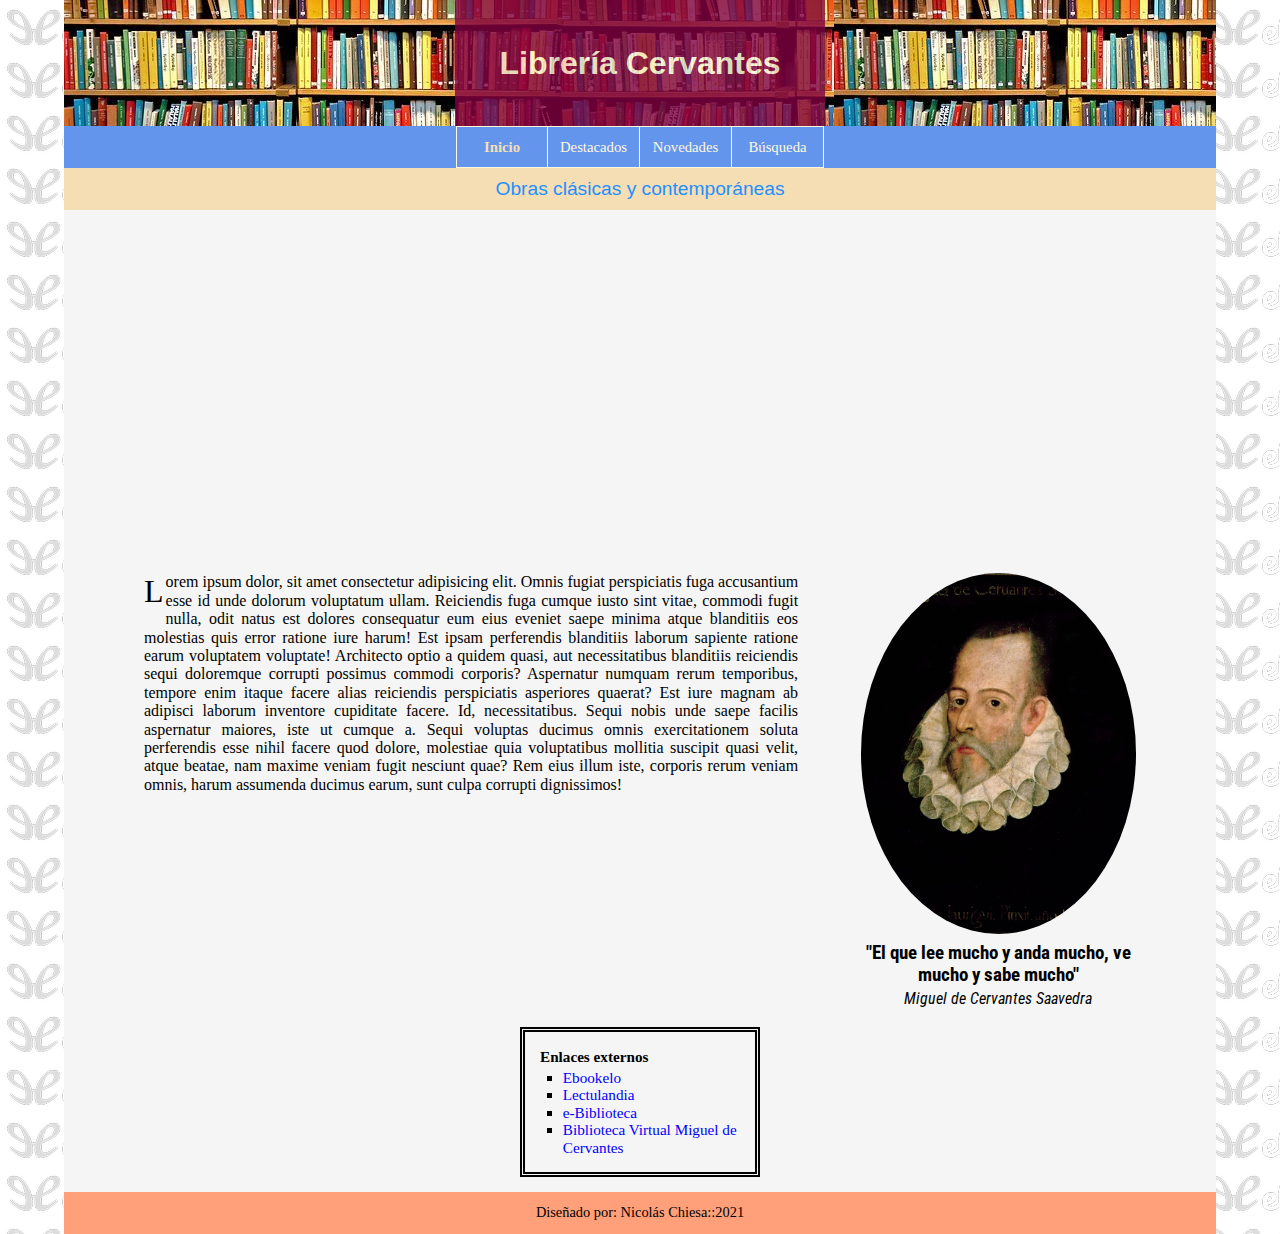
<file: index.html>
<!DOCTYPE html>
<html lang="en">
<head>
    <meta charset="UTF-8">
    <meta http-equiv="X-UA-Compatible" content="IE=edge">
    <meta name="viewport" content="width=device-width, initial-scale=1.0">
    <link rel="stylesheet" href="css/normalize.css">
    <link rel="stylesheet" href="css/style.css">
    <title>Librería Cervantes</title>
</head>
<body>
    <header>
        <h1>Librería Cervantes</h1>
    </header>

    <nav>
        <ul>
            <li><a class="actual" href="index.html">Inicio</a></li>
            <li><a href="destacados.html">Destacados</a></li>
            <li><a href="novedades.html">Novedades</a></li>
            <li><a href="busqueda.html">Búsqueda</a></li>
        </ul>
    </nav>

    <main id="home">
        <h2 class="texto-alineado">Obras clásicas y contemporáneas</h2>

        <div class="iframe"><iframe width="560" height="315" src="https://www.youtube.com/embed/CndQ-CxwnNY" title="YouTube video player" frameborder="0" allow="accelerometer; autoplay; clipboard-write; encrypted-media; gyroscope; picture-in-picture" allowfullscreen></iframe></div>

        <div class="left">
            <p>
                Lorem ipsum dolor, sit amet consectetur adipisicing elit. Omnis fugiat perspiciatis fuga accusantium esse id unde dolorum voluptatum ullam. Reiciendis fuga cumque iusto sint vitae, commodi fugit nulla, odit natus est dolores consequatur eum eius eveniet saepe minima atque blanditiis eos molestias quis error ratione iure harum! Est ipsam perferendis blanditiis laborum sapiente ratione earum voluptatem voluptate! Architecto optio a quidem quasi, aut necessitatibus blanditiis reiciendis sequi doloremque corrupti possimus commodi corporis? Aspernatur numquam rerum temporibus, tempore enim itaque facere alias reiciendis perspiciatis asperiores quaerat? Est iure magnam ab adipisci laborum inventore cupiditate facere. Id, necessitatibus. Sequi nobis unde saepe facilis aspernatur maiores, iste ut cumque a. Sequi voluptas ducimus omnis exercitationem soluta perferendis esse nihil facere quod dolore, molestiae quia voluptatibus mollitia suscipit quasi velit, atque beatae, nam maxime veniam fugit nesciunt quae? Rem eius illum iste, corporis rerum veniam omnis, harum assumenda ducimus earum, sunt culpa corrupti dignissimos!
            </p>
        </div>

        <div class="right">
            <figure>
                <img src="img/cervantes.jpg" alt="columna de libros">
                <figcaption>
                    <strong>"El que lee mucho y anda mucho, ve mucho y sabe mucho"</strong>
                    <em>Miguel de Cervantes Saavedra</em>
                </figcaption>
            </figure>
        </div>


    </main>

    <aside class="sitios-externos">
        <strong>Enlaces externos</strong>
        <ul>
            <li><a href="https://www.ebookelo.com/" target="_blank">Ebookelo</a></li>
            <li><a href="https://lectulandia.to/" target="_blank">Lectulandia</a></li>
            <li><a href="https://ebiblioteca.org/" target="_blank">e-Biblioteca</a></li>
            <li><a href="http://www.cervantesvirtual.com/" target="_blank">Biblioteca Virtual Miguel de Cervantes</a></li>
        </ul>
    </aside>

    <footer class="texto-alineado">Diseñado por: Nicolás Chiesa::2021</footer>
</body>
</html>
</file>
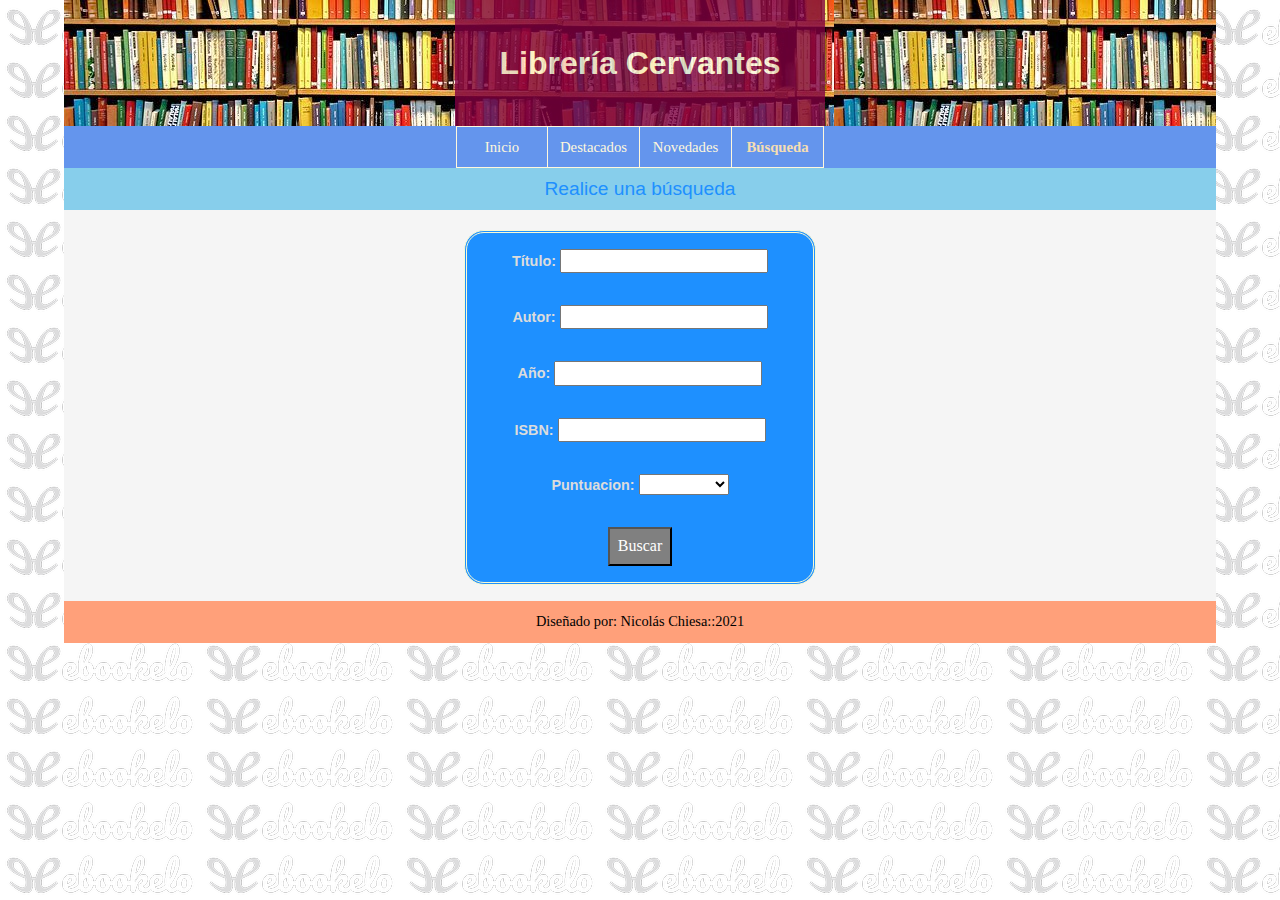
<file: busqueda.html>
<!DOCTYPE html>
<html lang="en">
<head>
    <meta charset="UTF-8">
    <meta http-equiv="X-UA-Compatible" content="IE=edge">
    <meta name="viewport" content="width=device-width, initial-scale=1.0">
    <link rel="stylesheet" href="css/normalize.css">
    <link rel="stylesheet" href="css/style.css">
    <title>Librería Cervantes</title>
</head>
<body>
    <header>
        <h1>Librería Cervantes</h1>
    </header>

    <nav>
        <ul>
            <li><a href="index.html">Inicio</a></li>
            <li><a href="destacados.html">Destacados</a></li>
            <li><a href="novedades.html">Novedades</a></li>
            <li><a class="actual" href="busqueda.html">Búsqueda</a></li>
        </ul>
    </nav>

    <main id="search">
        <h2 class="texto-alineado">Realice una búsqueda</h2>
        <form action=""></form>

        <form action="" id="search-form">
            <p>
                <label for="search-form__titulo">Título: </label>
                <input type="text" id="search-form__titulo">
            </p>

            <p>
                <label for="search-form__autor">Autor: </label>
                <input type="text" id="search-form__autor">
            </p>

            <p>
                <label for="search-form__fecha">Año: </label>
                <input type="number" id="search-form__fecha" max="2021">
            </p>

            <p>
                <label for="search-form__isbn">ISBN: </label>
                <input type="number" id="search-form__number" min=0>
            </p>

            <!-- <p>
                <label for="search-form__puntuacion">Puntuacion: </label>
                0<input type="range" step="1" min="0" max="5">5
            </p> -->

            <p>
                <label for="search-form__puntuacion">Puntuacion: </label>
                <select name="search-form__puntuacion" id="search-form__puntuacion">
                    <option disabled selected value style="display:none"></option>
                    <option value="5">5 Estrellas</option>
                    <option value="4">4 Estrellas</option>
                    <option value="3">3 Estrellas</option>
                    <option value="2">2 Estrellas</option>
                    <option value="1">1 Estrella</option>
                </select>
            </p>

            <p>
                <button>Buscar</button>
            </p>

        </form>

    </main>

    <footer class="texto-alineado">Diseñado por: Nicolás Chiesa::2021</footer>
</body>
</html>
</file>
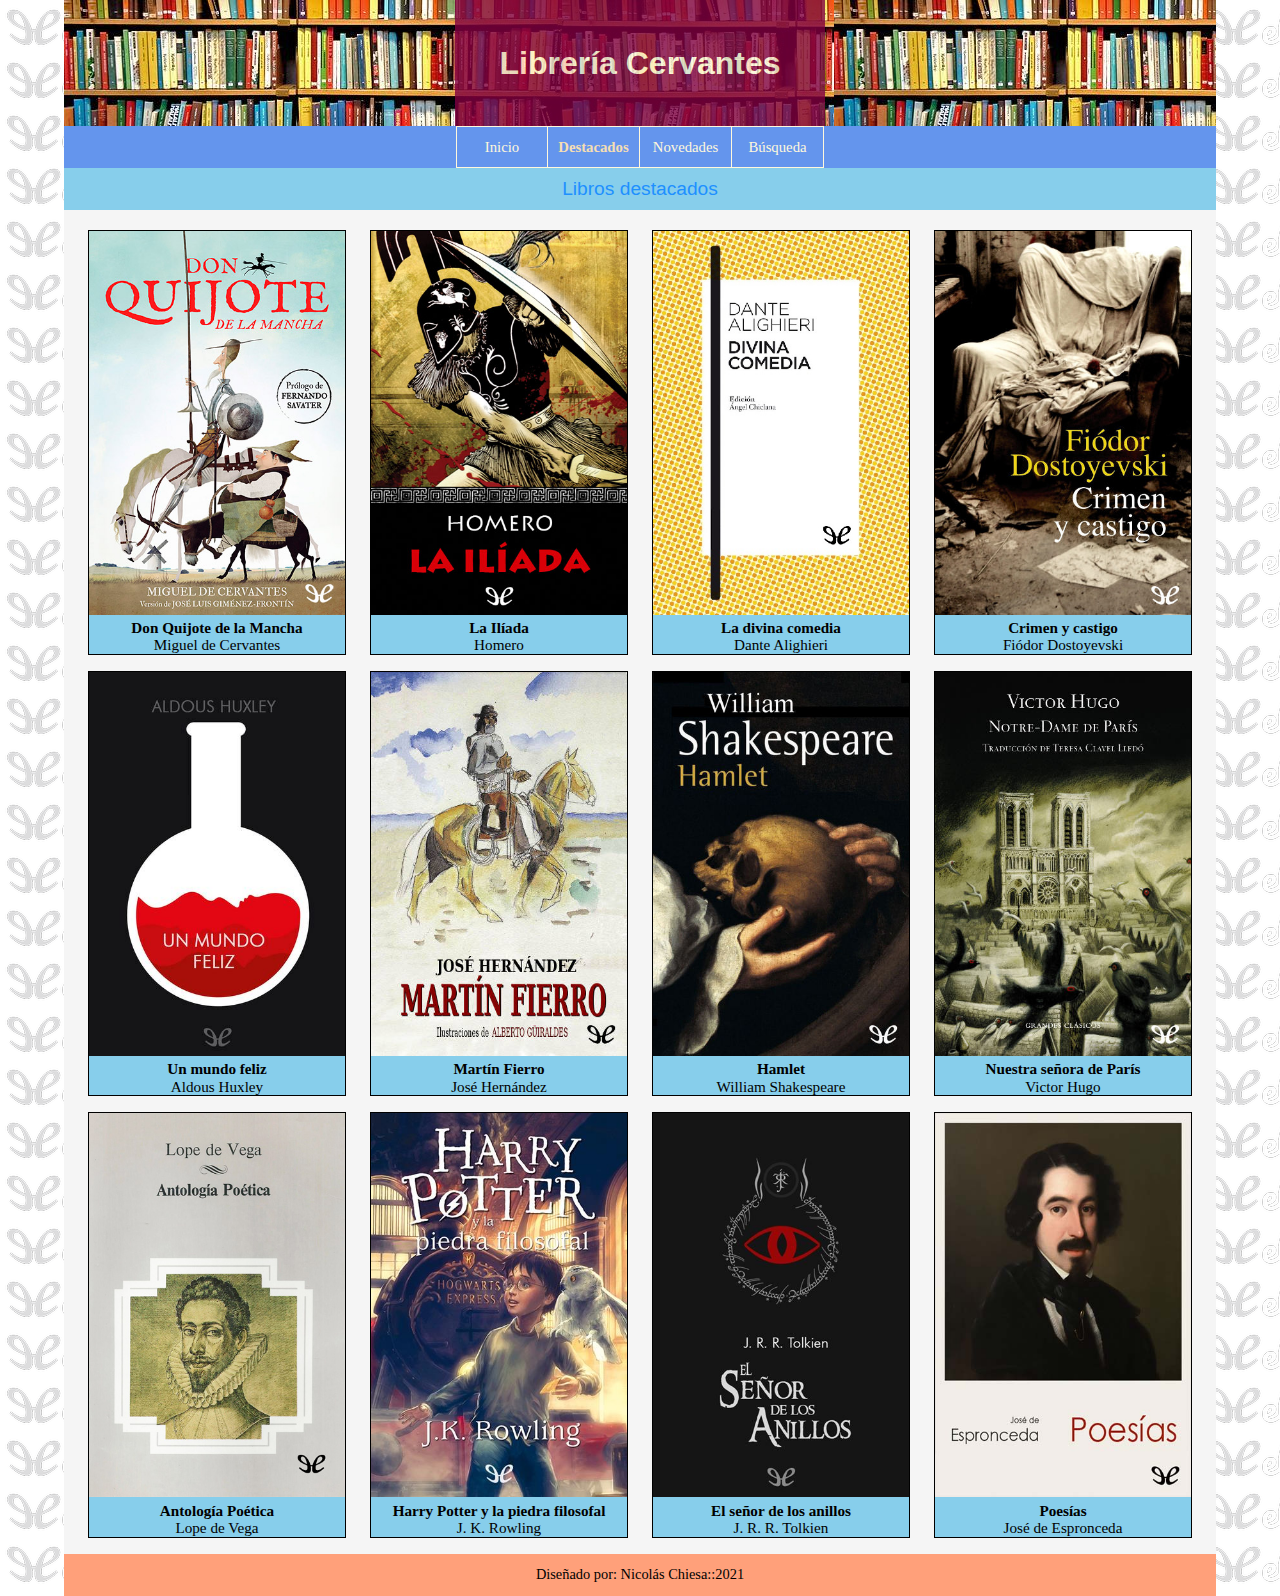
<file: destacados.html>
<!DOCTYPE html>
<html lang="en">
<head>
    <meta charset="UTF-8">
    <meta http-equiv="X-UA-Compatible" content="IE=edge">
    <meta name="viewport" content="width=device-width, initial-scale=1.0">
    <link rel="stylesheet" href="css/normalize.css">
    <link rel="stylesheet" href="css/style.css">
    <title>Librería Cervantes</title>
</head>
<body>
    <header>
        <h1>Librería Cervantes</h1>
    </header>

    <nav>
        <ul>
            <li><a href="index.html">Inicio</a></li>
            <li><a class="actual" href="destacados.html">Destacados</a></li>
            <li><a href="novedades.html">Novedades</a></li>
            <li><a href="busqueda.html">Búsqueda</a></li>
        </ul>
    </nav>

    <main id="destacados">
        <h2 class="texto-alineado">Libros destacados</h2>

        <div class="contenedor">
            <figure>
                <img src="img/caratulas/31902.jpg" alt="el quijote">
                <figcaption>
                    <p>Don Quijote de la Mancha</p>
                    <p>Miguel de Cervantes</p>
                </figcaption>
            </figure>

            <figure>
                <img src="img/caratulas/2392.jpg" alt="la iliada">
                <figcaption>
                    <p>La Ilíada</p>
                    <p>Homero</p>
                </figcaption>
            </figure>

            <figure>
                <img src="img/caratulas/34072.jpg" alt="la divina comedia">
                <figcaption>
                    <p>La divina comedia</p>
                    <p>Dante Alighieri</p>
                </figcaption>
            </figure>

            <figure>
                <img src="img/caratulas/4646.jpg" alt="crimen y castigo">
                <figcaption>
                    <p>Crimen y castigo</p>
                    <p>Fiódor Dostoyevski</p>
                </figcaption>
            </figure>

            <figure>
                <img src="img/caratulas/461.jpg" alt="un mundo feliz">
                <figcaption>
                    <p>Un mundo feliz</p>
                    <p>Aldous Huxley</p>
                </figcaption>
            </figure>

            <figure>
                <img src="img/caratulas/3960.jpg" alt="martin fierro">
                <figcaption>
                    <p>Martín Fierro</p>
                    <p>José Hernández</p>
                </figcaption>
            </figure>

            <figure>
                <img src="img/caratulas/3441.jpg" alt="hamlet">
                <figcaption>
                    <p>Hamlet</p>
                    <p>William Shakespeare</p>
                </figcaption>
            </figure>

            <figure>
                <img src="img/caratulas/9122.jpg" alt="nuestra señora de paris">
                <figcaption>
                    <p>Nuestra señora de París</p>
                    <p>Victor Hugo</p>
                </figcaption>
            </figure>

            <figure>
                <img src="img/caratulas/53837.jpg" alt="antologia poetica">
                <figcaption>
                    <p>Antología Poética</p>
                    <p>Lope de Vega</p>
                </figcaption>
            </figure>

            <figure>
                <img src="img/caratulas/1379.jpg" alt="harry potter">
                <figcaption>
                    <p>Harry Potter y la piedra filosofal</p>
                    <p>J. K. Rowling</p>
                </figcaption>
            </figure>

            <figure>
                <img src="img/caratulas/1371.jpg" alt="el señor de los anillos">
                <figcaption>
                    <p>El señor de los anillos</p>
                    <p>J. R. R. Tolkien</p>
                </figcaption>
            </figure>

            <figure>
                <img src="img/caratulas/9605.jpg" alt="poesias">
                <figcaption>
                    <p>Poesías</p>
                    <p>José de Espronceda</p>
                </figcaption>
            </figure>
        </div>
    </main>

    <footer class="texto-alineado">Diseñado por: Nicolás Chiesa::2021</footer>
</body>
</html>
</file>
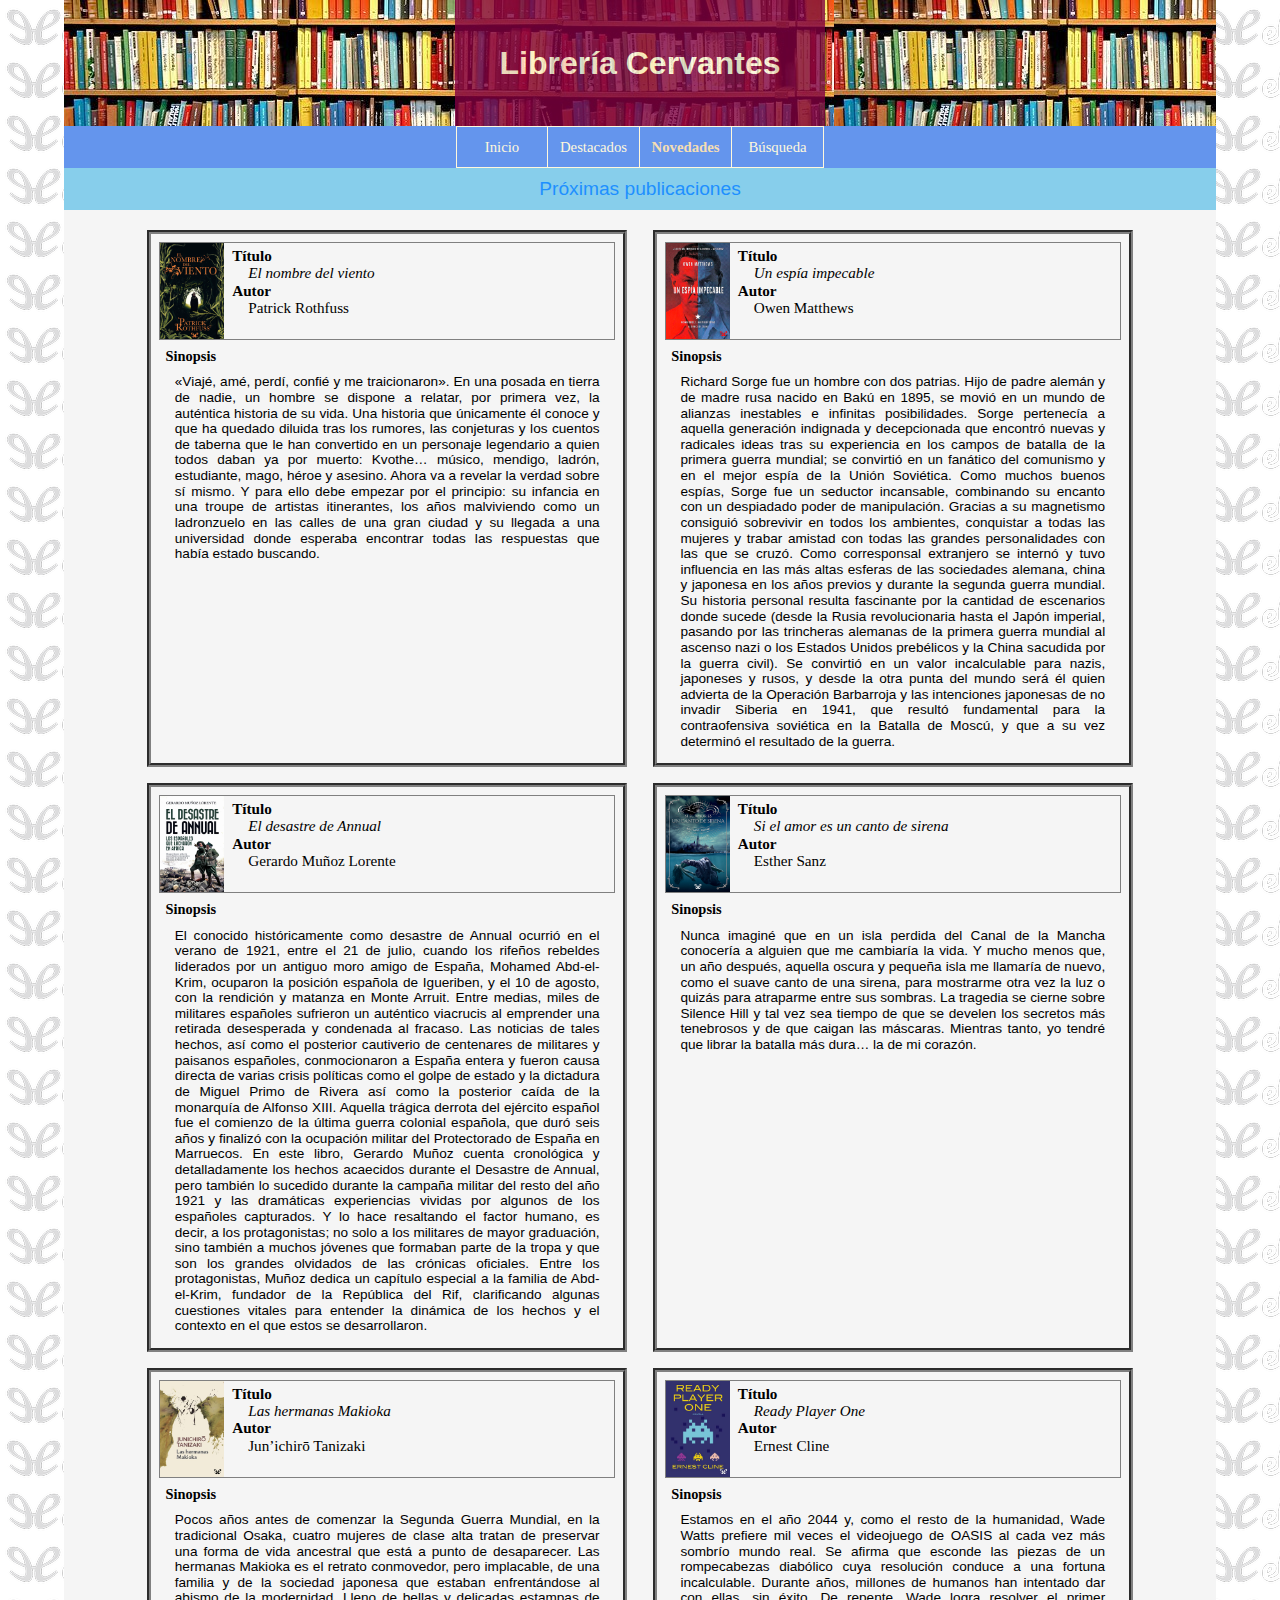
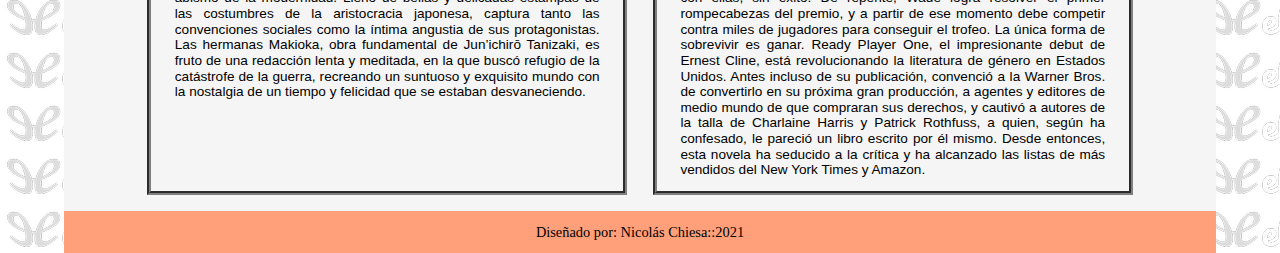
<file: novedades.html>
<!DOCTYPE html>
<html lang="en">
<head>
    <meta charset="UTF-8">
    <meta http-equiv="X-UA-Compatible" content="IE=edge">
    <meta name="viewport" content="width=device-width, initial-scale=1.0">
    <link rel="stylesheet" href="css/normalize.css">
    <link rel="stylesheet" href="css/style.css">
    <title>Librería Cervantes</title>
</head>
<body>
    <header>
        <h1>Librería Cervantes</h1>
    </header>

    <nav>
        <ul>
            <li><a href="index.html">Inicio</a></li>
            <li><a href="destacados.html">Destacados</a></li>
            <li><a class="actual" href="novedades.html">Novedades</a></li>
            <li><a href="busqueda.html">Búsqueda</a></li>
        </ul>
    </nav>

    <main id="novedades">
        <h2 class="texto-alineado">Próximas publicaciones</h2>
        <div class="contenedor">

            <div class="nuevo-libro">
                <figure>
                    <img src="img/caratulas/mini/1828.jpg" alt="el nombre del viento">
                    <figcaption>
                        <dl>
                            <dt>Título</dt>
                            <dd>El nombre del viento</dd>
                            <dt>Autor</dt>
                            <dd>Patrick Rothfuss</dd>
                        </dl>
                    </figcaption>
                </figure>
                <h3>Sinopsis</h3>
                <p class="sinopsis-libro">
                    «Viajé, amé, perdí, confié y me traicionaron». En una posada en tierra de nadie, un hombre se dispone a relatar, por primera vez, la auténtica historia de su vida. Una historia que únicamente él conoce y que ha quedado diluida tras los rumores, las conjeturas y los cuentos de taberna que le han convertido en un personaje legendario a quien todos daban ya por muerto: Kvothe… músico, mendigo, ladrón, estudiante, mago, héroe y asesino. Ahora va a revelar la verdad sobre sí mismo. Y para ello debe empezar por el principio: su infancia en una troupe de artistas itinerantes, los años malviviendo como un ladronzuelo en las calles de una gran ciudad y su llegada a una universidad donde esperaba encontrar todas las respuestas que había estado buscando.
                </p>
            </div>

            <div class="nuevo-libro">
                <figure>
                    <img src="img/caratulas/mini/60020.jpg" alt="un espia impecable">
                    <figcaption>
                        <dl>
                            <dt>Título</dt>
                            <dd>Un espía impecable</dd>
                            <dt>Autor</dt>
                            <dd>Owen Matthews</dd>
                        </dl>
                    </figcaption>
                </figure>
                <h3>Sinopsis</h3>
                <p class="sinopsis-libro">
                    Richard Sorge fue un hombre con dos patrias. Hijo de padre alemán y de madre rusa nacido en Bakú en 1895, se movió en un mundo de alianzas inestables e infinitas posibilidades. Sorge pertenecía a aquella generación indignada y decepcionada que encontró nuevas y radicales ideas tras su experiencia en los campos de batalla de la primera guerra mundial; se convirtió en un fanático del comunismo y en el mejor espía de la Unión Soviética.

Como muchos buenos espías, Sorge fue un seductor incansable, combinando su encanto con un despiadado poder de manipulación. Gracias a su magnetismo consiguió sobrevivir en todos los ambientes, conquistar a todas las mujeres y trabar amistad con todas las grandes personalidades con las que se cruzó. Como corresponsal extranjero se internó y tuvo influencia en las más altas esferas de las sociedades alemana, china y japonesa en los años previos y durante la segunda guerra mundial. Su historia personal resulta fascinante por la cantidad de escenarios donde sucede (desde la Rusia revolucionaria hasta el Japón imperial, pasando por las trincheras alemanas de la primera guerra mundial al ascenso nazi o los Estados Unidos prebélicos y la China sacudida por la guerra civil). Se convirtió en un valor incalculable para nazis, japoneses y rusos, y desde la otra punta del mundo será él quien advierta de la Operación Barbarroja y las intenciones japonesas de no invadir Siberia en 1941, que resultó fundamental para la contraofensiva soviética en la Batalla de Moscú, y que a su vez determinó el resultado de la guerra.
                </p>
            </div>

            <div class="nuevo-libro">
                <figure>
                    <img src="img/caratulas/mini/59847.jpg" alt="el desastre de annual">
                    <figcaption>
                        <dl>
                            <dt>Título</dt>
                            <dd>El desastre de Annual</dd>
                            <dt>Autor</dt>
                            <dd>Gerardo Muñoz Lorente</dd>
                        </dl>
                    </figcaption>
                </figure>
                <h3>Sinopsis</h3>
                <p class="sinopsis-libro">
                    El conocido históricamente como desastre de Annual ocurrió en el verano de 1921, entre el 21 de julio, cuando los rifeños rebeldes liderados por un antiguo moro amigo de España, Mohamed Abd-el-Krim, ocuparon la posición española de Igueriben, y el 10 de agosto, con la rendición y matanza en Monte Arruit. Entre medias, miles de militares españoles sufrieron un auténtico viacrucis al emprender una retirada desesperada y condenada al fracaso. Las noticias de tales hechos, así como el posterior cautiverio de centenares de militares y paisanos españoles, conmocionaron a España entera y fueron causa directa de varias crisis políticas como el golpe de estado y la dictadura de Miguel Primo de Rivera así como la posterior caída de la monarquía de Alfonso XIII. Aquella trágica derrota del ejército español fue el comienzo de la última guerra colonial española, que duró seis años y finalizó con la ocupación militar del Protectorado de España en Marruecos. En este libro, Gerardo Muñoz cuenta cronológica y detalladamente los hechos acaecidos durante el Desastre de Annual, pero también lo sucedido durante la campaña militar del resto del año 1921 y las dramáticas experiencias vividas por algunos de los españoles capturados. Y lo hace resaltando el factor humano, es decir, a los protagonistas; no solo a los militares de mayor graduación, sino también a muchos jóvenes que formaban parte de la tropa y que son los grandes olvidados de las crónicas oficiales. Entre los protagonistas, Muñoz dedica un capítulo especial a la familia de Abd-el-Krim, fundador de la República del Rif, clarificando algunas cuestiones vitales para entender la dinámica de los hechos y el contexto en el que estos se desarrollaron.
                </p>
            </div>

            <div class="nuevo-libro">
                <figure>
                    <img src="img/caratulas/mini/63082.jpg" alt="si el amor es un canto de sirena">
                    <figcaption>
                        <dl>
                            <dt>Título</dt>
                            <dd>Si el amor es un canto de sirena</dd>
                            <dt>Autor</dt>
                            <dd>Esther Sanz</dd>
                        </dl>
                    </figcaption>
                </figure>
                <h3>Sinopsis</h3>
                <p class="sinopsis-libro">
                    Nunca imaginé que en un isla perdida del Canal de la Mancha conocería a alguien que me cambiaría la vida. Y mucho menos que, un año después, aquella oscura y pequeña isla me llamaría de nuevo, como el suave canto de una sirena, para mostrarme otra vez la luz o quizás para atraparme entre sus sombras.

La tragedia se cierne sobre Silence Hill y tal vez sea tiempo de que se develen los secretos más tenebrosos y de que caigan las máscaras.

Mientras tanto, yo tendré que librar la batalla más dura… la de mi corazón.
                </p>
            </div>

            <div class="nuevo-libro">
                <figure>
                    <img src="img/caratulas/mini/59449.jpg" alt="las hermanas makioka">
                    <figcaption>
                        <dl>
                            <dt>Título</dt>
                            <dd>Las hermanas Makioka</dd>
                            <dt>Autor</dt>
                            <dd>Jun’ichirō Tanizaki</dd>
                        </dl>
                    </figcaption>
                </figure>
                <h3>Sinopsis</h3>
                <p class="sinopsis-libro">
                    Pocos años antes de comenzar la Segunda Guerra Mundial, en la tradicional Osaka, cuatro mujeres de clase alta tratan de preservar una forma de vida ancestral que está a punto de desaparecer. Las hermanas Makioka es el retrato conmovedor, pero implacable, de una familia y de la sociedad japonesa que estaban enfrentándose al abismo de la modernidad. Lleno de bellas y delicadas estampas de las costumbres de la aristocracia japonesa, captura tanto las convenciones sociales como la íntima angustia de sus protagonistas. Las hermanas Makioka, obra fundamental de Jun’ichirō Tanizaki, es fruto de una redacción lenta y meditada, en la que buscó refugio de la catástrofe de la guerra, recreando un suntuoso y exquisito mundo con la nostalgia de un tiempo y felicidad que se estaban desvaneciendo.
                </p>
            </div>

            <div class="nuevo-libro">
                <figure>
                    <img src="img/caratulas/mini/627.jpg" alt="ready player one">
                    <figcaption>
                        <dl>
                            <dt>Título</dt>
                            <dd>Ready Player One</dd>
                            <dt>Autor</dt>
                            <dd>Ernest Cline</dd>
                        </dl>
                    </figcaption>
                </figure>
                <h3>Sinopsis</h3>
                <p class="sinopsis-libro">
                    Estamos en el año 2044 y, como el resto de la humanidad, Wade Watts prefiere mil veces el videojuego de OASIS al cada vez más sombrío mundo real. Se afirma que esconde las piezas de un rompecabezas diabólico cuya resolución conduce a una fortuna incalculable. Durante años, millones de humanos han intentado dar con ellas, sin éxito. De repente, Wade logra resolver el primer rompecabezas del premio, y a partir de ese momento debe competir contra miles de jugadores para conseguir el trofeo. La única forma de sobrevivir es ganar.

Ready Player One, el impresionante debut de Ernest Cline, está revolucionando la literatura de género en Estados Unidos. Antes incluso de su publicación, convenció a la Warner Bros. de convertirlo en su próxima gran producción, a agentes y editores de medio mundo de que compraran sus derechos, y cautivó a autores de la talla de Charlaine Harris y Patrick Rothfuss, a quien, según ha confesado, le pareció un libro escrito por él mismo. Desde entonces, esta novela ha seducido a la crítica y ha alcanzado las listas de más vendidos del New York Times y Amazon.
                </p>
            </div>
            
        </div>
    </main>

    <footer class="texto-alineado">Diseñado por: Nicolás Chiesa::2021</footer>
</body>
</html>
</file>
<file: css/style.css>
/* @import url('https://fonts.googleapis.com/css2?family=Open+Sans:ital,wght@0,300;0,400;0,600;0,700;0,800;1,300;1,400;1,600;1,700;1,800&display=swap'); */
@import url('https://fonts.googleapis.com/css2?family=Roboto+Condensed:ital,wght@0,300;0,400;0,700;1,300;1,400;1,700&display=swap');
@import url(../font/OpenSans-Light.ttf);
@import url(../font/OpenSans-Regular.ttf);
@import url(../font/OpenSans-Bold.ttf);

html {
    background-image: url(../img/ebookelo.png);
}

body {
    max-width: 1152px;
    margin: auto;
    background-color: whitesmoke;
    overflow-x: hidden;
}

header {
    background-image: url(../img/banner-libros.jpg);
    display: flex;
    justify-content: center;
    align-content: center;
    flex-direction: row;
}

h1 {
    /* display: inline-block; */
    background-color:#800040;
    color: cornsilk;
    font-weight: bold;
    font-family: 'Open Sans', sans-serif;
    margin: 0;
    padding: 1.4em;
    text-align: center;
    opacity: 0.8;
}

nav ul {
    list-style-type: none;
    background-color: cornflowerblue;
    display: flex;
    justify-content: center;
    margin: auto;
    padding: 0;
}

nav ul li a {
    text-decoration: none;
    text-align: center;
    color: cornsilk;
    border: 1px solid cornsilk;
    border-left: 0;
    height: 42px;
    width: 92px;
    box-sizing: border-box;
    font-size: 92%;
}

nav ul li:first-child a {
    border-left: 1px solid cornsilk;
}

nav ul li a.actual {
    color: wheat;
    font-weight: bold;
}

nav ul li a:hover {
    background-color: cornsilk;
    color: cornflowerblue;
    font-weight: bold;
}

main div {
    box-sizing: border-box;
}

footer {
    background-color: lightsalmon;
    text-align: center;
    clear: both;
    height: 42px;
    box-sizing: border-box;
    font-size: 0.9em;
}

.iframe {
    clear: both;
    display: flex;
    justify-content: center;
    margin-top: 10px;
    margin-bottom: 10px;
}

.texto-alineado, nav ul li a {
    display: flex;
    justify-content: center;
    align-content: center;
    flex-direction: column;
}

#home h2, #destacados h2, #novedades h2, #search h2{
    background-color: skyblue;
    text-align: center;
    margin: 0;
    margin-bottom: 1em;
    font-size: 1.2em;
    font-family: 'Open Sans', 'Helvetica Neue', sans-serif;
    font-weight: normal;
    height: 42px;
    box-sizing: border-box;
    color:dodgerblue;
}


/*home*/
#home div, #home p, #home figure {
    margin: 0;
    padding: 0;
}

#home {
    max-width: 1024px;
    margin: auto;
}

#home h2 {
    /* background-color: transparent; */
    /* background-color: lightgoldenrodyellow; */
    background-color: wheat;
    margin: auto -64px;
}

#home div, aside {
    padding: 1em;
}

#home .left {
    width: 67%;
    float: left;
}

#home .left p {
    text-align: justify;
}

#home .left p::first-letter {
    float: left;
    font-size: 2em;
    padding-right: 2px;
}

#home .right {
    background-color: inherit;
    max-width: 30%;
    float: right;
}

#home .right img {
    width: 100%;
    border-radius: 100%;
}

#home .right figcaption {
    padding: 3px;
    text-align: center;
    font-family: 'Roboto Condensed', sans-serif;
}

#home .right figcaption strong {
    display: block;
    padding-bottom: 4px;
    font-size: 120%;
}

aside.sitios-externos {
    clear: both;
    position: relative;
    /* margin-left-max: 64px; */
    /* top: 0; */
    font-size: 0.95em;
    max-width: 200px;
    border: 5px double black;
    margin: auto;
    margin-bottom: 1em;
}

aside.sitios-externos ul {
    margin-top: 4px;
    margin-bottom: 0;
    padding-left: 1.5em;
    list-style-type: square;
}

aside.sitios-externos a {
    text-decoration: none;
    color: blue;
}

aside.sitios-externos a:hover {
    opacity: 0.6;
    color: cornflowerblue;
}


/*destacados*/
#destacados p {
    margin: 0;
    padding: 0;
    text-align: center;
}

#destacados p:first-child {
    font-weight: bold;
    font-size: 1.1em;
}

#destacados .contenedor {
    display: flex;
    flex-wrap: wrap;
    justify-content: space-evenly;
    margin-top: 1em;
}

#destacados .contenedor figure {
    width: 256px;
    border: 1px solid black;
    background-color: skyblue;
    margin: 0;
    margin-bottom: 1em;
    transition: filter 0.8s;

}

#destacados .contenedor figure:hover {
    filter: sepia(35%) contrast(85%);
    border-color: red;	
}

#destacados .contenedor figure img {
    width: 100%;
}

#destacados .contenedor figure figcaption p {
    font-size: 95%;
}


/*novedades*/
#novedades .contenedor {
    display: flex;
    width: 90%;
    margin: auto;
    /* flex-direction: column; */
    flex-wrap: wrap;
    /* align-content: center; */
    justify-content: space-evenly;
    /* margin-bottom: 1em; */
}

#novedades .contenedor .nuevo-libro {
    border: 4px groove grey;
    margin-bottom: 1em;
    max-width: 480px;
}

#novedades .contenedor .nuevo-libro figure {
    height: 96px;
    border: 1px solid grey;
    margin: 0.5em;
}

#novedades .contenedor .nuevo-libro figure img {
    height: 100%;
    float: left;
}

#novedades .contenedor .nuevo-libro figure figcaption {
    position: relative;
    left: 8px;
    top: 4px;
}

#novedades .contenedor .nuevo-libro figcaption dl {
    margin: 0;
    font-size: 95%;
}

#novedades .contenedor .nuevo-libro figcaption dl dt {
    font-weight: bold;
}

#novedades .contenedor .nuevo-libro figcaption dl dd {
    position: relative;
    left: 16px;
}

#novedades .contenedor .nuevo-libro figcaption dl dd:first-of-type {
    font-style: italic;
}

#novedades p.sinopsis-libro {
    font-family: 'Open Sans', 'Helvetica Neue', sans-serif;
    font-size: 85%;
    width: 90%;
    margin: auto;
    text-align: justify;
    padding-top: 3px;
    padding-bottom: 1em;
}

#novedades .nuevo-libro h3 {
    margin: 0.5em 1em;
    font-size: 90%;
}


/*search*/
#search-form {
    display: flex;
    flex-direction: column;
    justify-items: center;
    align-items: center;
    max-width: 30%;
    margin: auto;
    margin-bottom: 1em;
    background-color:dodgerblue;
    border-radius: 20px;
    /* border: 5px groove rgba(128, 0, 64, 0.7); */
    border: 3px double lightgoldenrodyellow;
}

#search-form label {
    color: gainsboro;
    font-family: 'Open Sans', 'Helvetica Neue', sans-serif;
    font-weight: bold;
    font-size: 90%;
}

#search-form button {
    /* background-color:  rgba(128, 0, 64, 1); */
    background-color: grey;
    color: white;
    padding: 0.5em;
}
/**/


/*media query*/
@media (max-width: 1082px){
    #novedades .contenedor .nuevo-libro {
        max-width: 100%;
    }
}

@media (max-width: 760px){
    #search-form {
        min-width: 240px;
    }
}

@media (max-width: 640px){
    #home h2 {
        margin: 0;
    }

    #home .left, #home .right {
        margin: auto;
        float: none;
        width: 90%;
        font-size: 95%;
    }

    #home .right {
        max-width: 260px;
    }
}

@media (max-width: 380px){
    body {
        width: 100%;
    }

    nav ul {
        flex-direction: column;
    }

    nav ul li a {
        width: 100%;
        border: 1px solid cornsilk;
        border-bottom: 0;
        padding-inline-start: 0;
    }

    nav ul li:last-child a {
        border-bottom: 1px solid cornsilk;
    }

    #novedades .contenedor {
        width: 99%;
    }

    #novedades .nuevo-libro, .texto-alineado {
        font-stretch: condensed;
        font-size: 1em !important;
    }

    #search-form * {
        display: block;
        width: 95%;
        text-align: center;
        margin-left: auto;
        margin-right: auto;
    }

    #search-form button {
        width: initial;
        margin: auto;
    }

    footer.texto-alineado {
        font-size: 85% !important;
    }
}

@media (max-width: 256px){
    h1 {
        font-size: 1.75em;
    }

    #novedades .nuevo-libro, .texto-alineado {
        font-size: 0.95em !important;
    }

    #search-form {
        min-width: 98%;
    }
}
</file>
